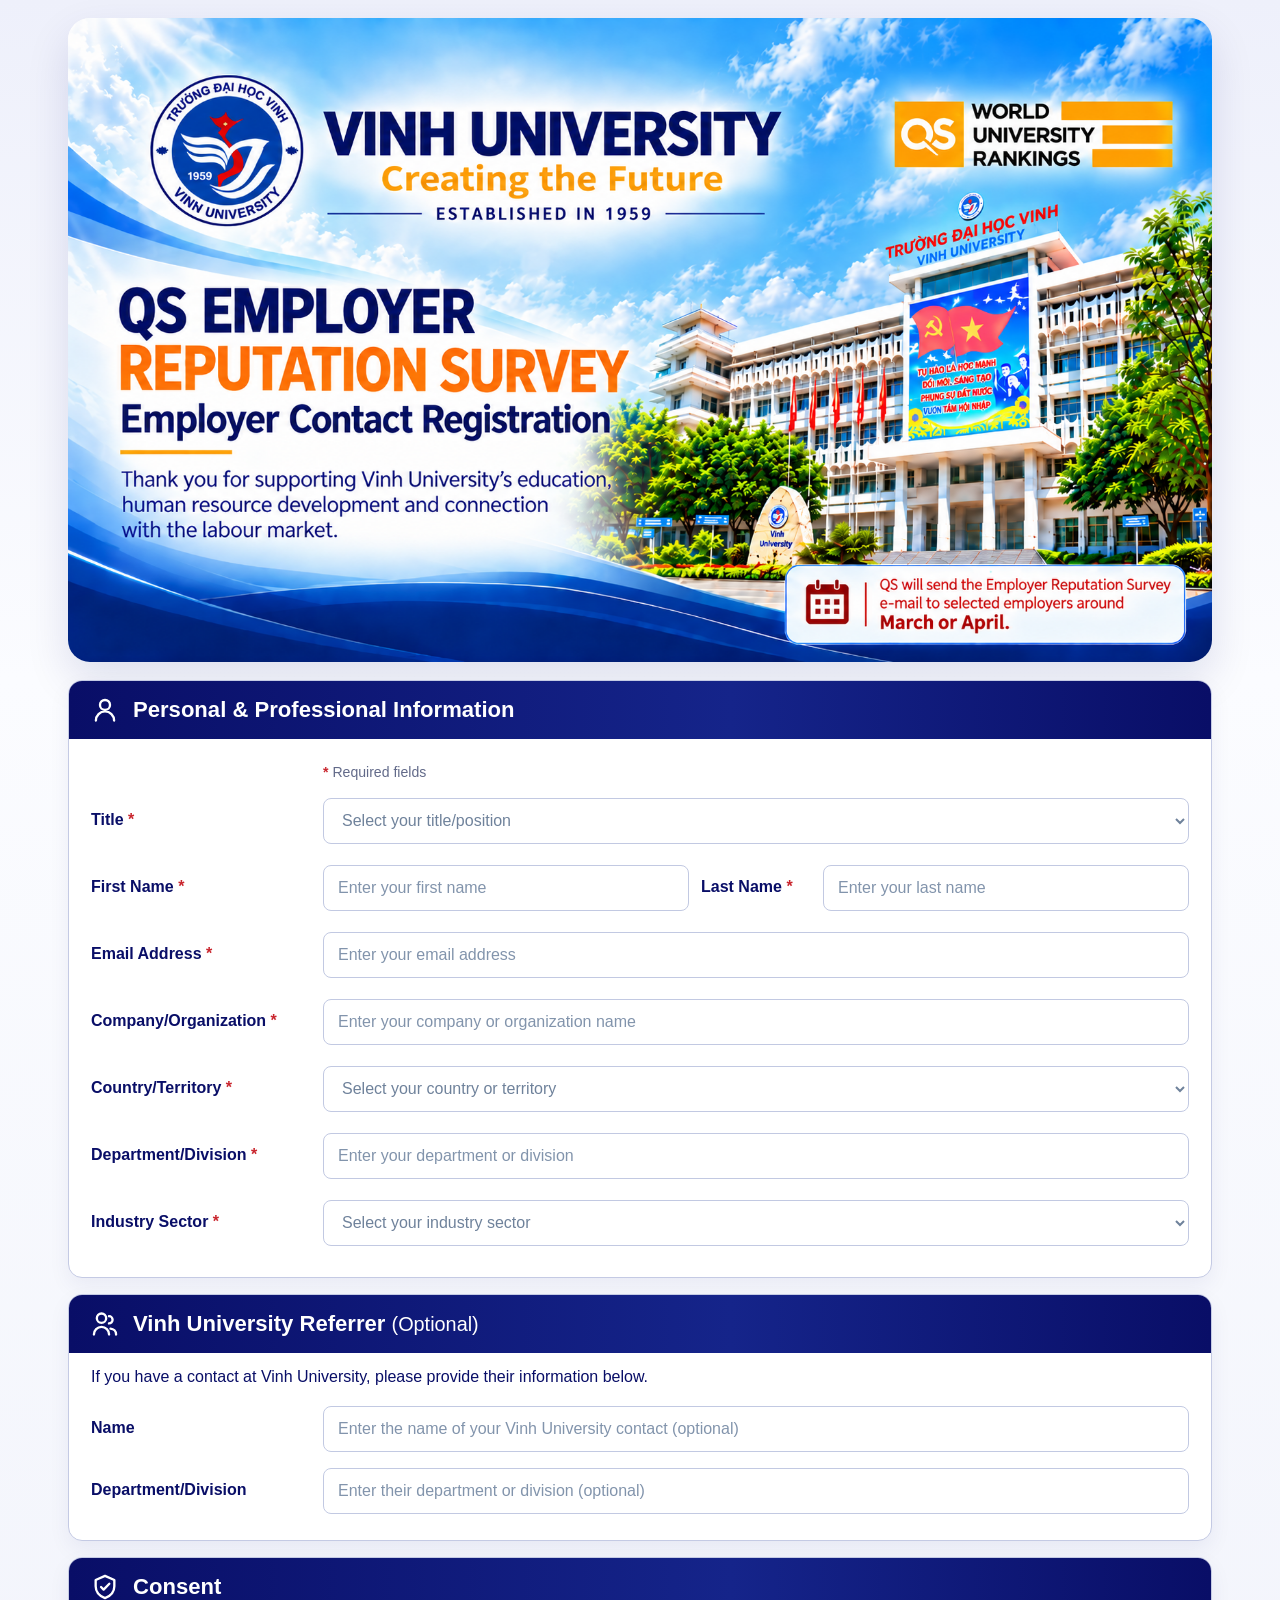
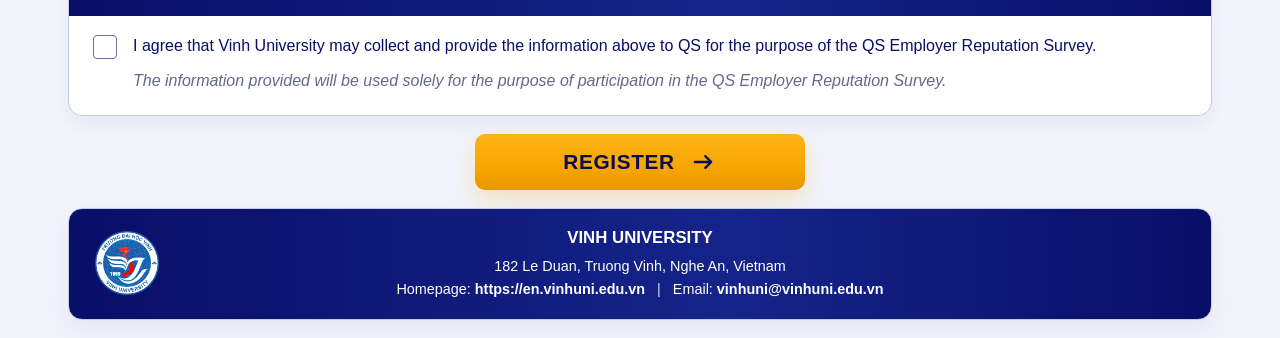
<file: index.html>
<!DOCTYPE html>
<html lang="en">
<head>
  <meta charset="UTF-8" />
  <meta name="viewport" content="width=device-width, initial-scale=1.0" />
  <meta name="description" content="Vinh University Employer Contact Registration for the QS Employer Reputation Survey." />
  <title>QS Employer Reputation Survey | Vinh University</title>
  <link rel="icon" type="image/png" href="assets/vinh-logo-round.png" />
  <link rel="apple-touch-icon" href="assets/vinh-logo-round.png" />
  <link rel="stylesheet" href="style.css" />
</head>
<body>
  <div class="site-wrap">
    <header class="top-banner" aria-label="Vinh University QS survey">
      <img src="assets/top-banner.png" alt="Vinh University QS survey banner" />
    </header>

    <main class="content-wrap">
      <form id="surveyForm" class="survey-form" novalidate>
        <section class="form-panel" aria-labelledby="personal-heading">
          <div class="panel-heading panel-heading--primary">
            <span class="panel-heading__icon" aria-hidden="true">
              <svg viewBox="0 0 24 24"><path d="M12 12a4.3 4.3 0 1 0 0-8.6 4.3 4.3 0 0 0 0 8.6ZM4.2 21a7.8 7.8 0 0 1 15.6 0"/></svg>
            </span>
            <h2 id="personal-heading">Personal &amp; Professional Information</h2>
          </div>

          <div class="panel-body">
            <div class="form-row form-row--meta" aria-hidden="true">
              <div class="form-spacer"></div>
              <p class="required-note"><span>*</span> Required fields</p>
            </div>

            <div class="form-row">
              <label class="field-label" for="title">Title <b>*</b></label>
              <div class="field-control select-wrap">
                <select id="title" name="title" aria-describedby="titleError" required>
                  <option value="">Select your title/position</option>
                  <option>CEO/President/Managing Director</option>
                  <option>COO/CFO/CTO/CIO/CMO</option>
                  <option>Director/Partner/Vice President</option>
                  <option>Senior Human Resources/Recruitment</option>
                  <option>Other Human Resources/Recruitment</option>
                  <option>Manager/Executive</option>
                  <option>Consultant/Advisor</option>
                  <option>Coordinator/Officer</option>
                  <option>Analyst/Specialist</option>
                  <option>Assistant/Administrator</option>
                  <option>Other</option>
                </select>
                <p class="field-error" id="titleError"></p>
              </div>
            </div>

            <div class="form-row form-row--split">
              <label class="field-label" for="firstName">First Name <b>*</b></label>
              <div class="field-control">
                <input id="firstName" name="firstName" type="text" autocomplete="given-name" placeholder="Enter your first name" aria-describedby="firstNameError" />
                <p class="field-error" id="firstNameError"></p>
              </div>

              <label class="field-label" for="lastName">Last Name <b>*</b></label>
              <div class="field-control">
                <input id="lastName" name="lastName" type="text" autocomplete="family-name" placeholder="Enter your last name" aria-describedby="lastNameError" />
                <p class="field-error" id="lastNameError"></p>
              </div>
            </div>

            <div class="form-row">
              <label class="field-label" for="email">Email Address <b>*</b></label>
              <div class="field-control">
                <input id="email" name="email" type="email" autocomplete="email" placeholder="Enter your email address" aria-describedby="emailError" />
                <p class="field-error" id="emailError"></p>
              </div>
            </div>

            <div class="form-row">
              <label class="field-label" for="organization">Company/Organization <b>*</b></label>
              <div class="field-control">
                <input id="organization" name="organization" type="text" placeholder="Enter your company or organization name" aria-describedby="organizationError" />
                <p class="field-error" id="organizationError"></p>
              </div>
            </div>

            <div class="form-row">
              <label class="field-label" for="country">Country/Territory <b>*</b></label>
              <div class="field-control select-wrap">
                <select id="country" name="country" aria-describedby="countryError" required>
                  <option value="">Select your country or territory</option>
                </select>
                <p class="field-error" id="countryError"></p>
              </div>
            </div>

            <div class="form-row">
              <label class="field-label" for="department">Department/Division <b>*</b></label>
              <div class="field-control">
                <input id="department" name="department" type="text" placeholder="Enter your department or division" aria-describedby="departmentError" />
                <p class="field-error" id="departmentError"></p>
              </div>
            </div>

            <div class="form-row">
              <label class="field-label" for="industrySector">Industry Sector <b>*</b></label>
              <div class="field-control select-wrap">
                <select id="industrySector" name="industrySector" aria-describedby="industrySectorError" required>
                  <option value="">Select your industry sector</option>
                  <option>Agriculture/Fishing/Forestry</option>
                  <option>Construction/Real Estate</option>
                  <option>Consulting/Professional Service</option>
                  <option>Consumer Goods</option>
                  <option>Defence/Security/Rescue</option>
                  <option>Education</option>
                  <option>Engineering</option>
                  <option>Entertainment/Leisure</option>
                  <option>Finance/Banking</option>
                  <option>Government/Public Sector</option>
                  <option>Health/Medical</option>
                  <option>Hospitality/Travel/Tourism</option>
                  <option>HR/Recruitment/Training</option>
                  <option>Law</option>
                  <option>Logistics/Transportation</option>
                  <option>Manufacturing</option>
                  <option>Media/Advertising</option>
                  <option>Metals/Mining</option>
                  <option>Non-profit/Charity</option>
                  <option>Oil &amp; Gas</option>
                  <option>Pharma/Biotech</option>
                  <option>R&amp;D/Science</option>
                  <option>Renewable Energy</option>
                  <option>Retail/Wholesale</option>
                  <option>Technology</option>
                  <option>Telecoms</option>
                  <option>Utilities</option>
                  <option>Other</option>
                </select>
                <p class="field-error" id="industrySectorError"></p>
              </div>
            </div>
          </div>
        </section>

        <section class="form-panel" aria-labelledby="referrer-heading">
          <div class="panel-heading panel-heading--primary">
            <span class="panel-heading__icon" aria-hidden="true">
              <svg viewBox="0 0 24 24"><path d="M9 11a4 4 0 1 0 0-8 4 4 0 0 0 0 8Zm6.4.5a3.1 3.1 0 1 0 0-6.2M2.5 21a6.5 6.5 0 0 1 13 0m1.2-5.1A5.1 5.1 0 0 1 21.5 21"/></svg>
            </span>
            <h2 id="referrer-heading">Vinh University Referrer <span>(Optional)</span></h2>
          </div>
          <div class="panel-body panel-body--referrer">
            <p class="section-note">If you have a contact at Vinh University, please provide their information below.</p>
            <div class="form-row">
              <label class="field-label" for="referrerName">Name</label>
              <div class="field-control"><input id="referrerName" name="referrerName" type="text" placeholder="Enter the name of your Vinh University contact (optional)" /></div>
            </div>
            <div class="form-row">
              <label class="field-label" for="referrerDepartment">Department/Division</label>
              <div class="field-control"><input id="referrerDepartment" name="referrerDepartment" type="text" placeholder="Enter their department or division (optional)" /></div>
            </div>
          </div>
        </section>

        <section class="form-panel" aria-labelledby="consent-heading">
          <div class="panel-heading panel-heading--primary">
            <span class="panel-heading__icon" aria-hidden="true">
              <svg viewBox="0 0 24 24"><path d="M12 2.5 20 6v5.3c0 5.2-3.4 8.4-8 10.2-4.6-1.8-8-5-8-10.2V6l8-3.5Z"/><path d="m8.6 12 2.2 2.2 4.9-5"/></svg>
            </span>
            <h2 id="consent-heading">Consent</h2>
          </div>
          <div class="panel-body consent-body">
            <label class="consent-check" for="consent">
              <input id="consent" name="consent" type="checkbox" />
              <span class="checkmark" aria-hidden="true"></span>
              <span>I agree that Vinh University may collect and provide the information above to QS for the purpose of the QS Employer Reputation Survey.</span>
            </label>
            <p class="consent-note">The information provided will be used solely for the purpose of participation in the QS Employer Reputation Survey.</p>
            <p class="field-error" id="consentError"></p>
          </div>
        </section>

        <div class="submit-area">
          <button id="submitButton" class="register-button" type="submit">
            <span>REGISTER</span>
            <svg viewBox="0 0 24 24" aria-hidden="true"><path d="M5 12h13M14 7l5 5-5 5"/></svg>
          </button>
        </div>
      </form>
    </main>

    <footer class="site-footer" aria-label="Vinh University contact information">
      <div class="footer-inner">
        <div class="footer-logo-wrap">
          <img src="assets/vinh-logo-round.png" alt="Vinh University logo" />
        </div>
        <div class="footer-copy">
          <p class="footer-title">VINH UNIVERSITY</p>
          <p>182 Le Duan, Truong Vinh, Nghe An, Vietnam</p>
          <p class="footer-contact">
            Homepage: <a href="https://en.vinhuni.edu.vn/" target="_blank" rel="noopener">https://en.vinhuni.edu.vn</a>
            <span class="footer-sep">|</span>
            Email: <a href="mailto:vinhuni@vinhuni.edu.vn">vinhuni@vinhuni.edu.vn</a>
          </p>
        </div>
        <div class="footer-spacer" aria-hidden="true"></div>
      </div>
    </footer>
  </div>

  <script src="script.js"></script>
</body>
</html>
</file>
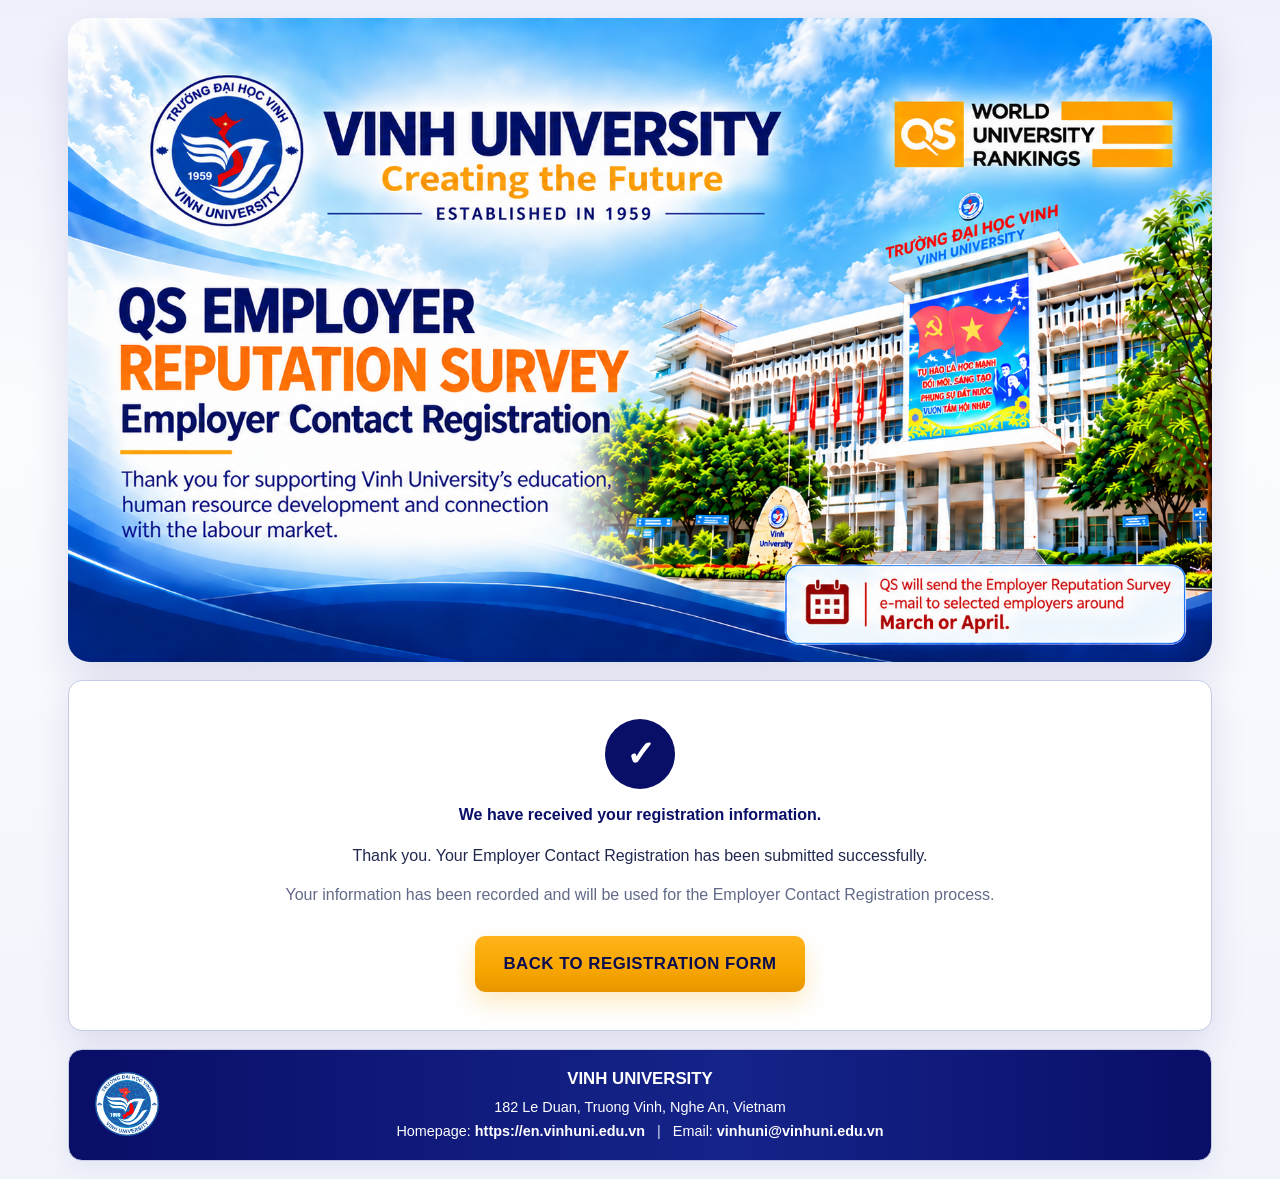
<file: success.html>
<!DOCTYPE html>
<html lang="en">
<head>
  <meta charset="UTF-8" />
  <meta name="viewport" content="width=device-width, initial-scale=1.0" />
  <meta name="description" content="Vinh University QS Employer Reputation Survey registration confirmation." />
  <title>Registration Received | Vinh University</title>
  <link rel="icon" type="image/png" href="assets/vinh-logo-round.png" />
  <link rel="apple-touch-icon" href="assets/vinh-logo-round.png" />
  <link rel="stylesheet" href="style.css" />
</head>
<body>
  <div class="site-wrap success-page">
    <header class="top-banner" aria-label="Vinh University QS survey">
      <img src="assets/top-banner.png" alt="Vinh University QS survey banner" />
    </header>

    <main class="success-main">
      <section class="success-panel" aria-labelledby="success-title">
        <div class="success-panel__icon" aria-hidden="true">✓</div>
        <h1 id="success-title">We have received your registration information.</h1>
        <p>Thank you. Your Employer Contact Registration has been submitted successfully.</p>
        <p class="success-note">Your information has been recorded and will be used for the Employer Contact Registration process.</p>
        <a class="success-back" href="index.html">BACK TO REGISTRATION FORM</a>
      </section>
    </main>

    <footer class="site-footer" aria-label="Vinh University contact information">
      <div class="footer-inner">
        <div class="footer-logo-wrap">
          <img src="assets/vinh-logo-round.png" alt="Vinh University logo" />
        </div>
        <div class="footer-copy">
          <p class="footer-title">VINH UNIVERSITY</p>
          <p>182 Le Duan, Truong Vinh, Nghe An, Vietnam</p>
          <p class="footer-contact">
            Homepage: <a href="https://en.vinhuni.edu.vn/" target="_blank" rel="noopener">https://en.vinhuni.edu.vn</a>
            <span class="footer-sep">|</span>
            Email: <a href="mailto:vinhuni@vinhuni.edu.vn">vinhuni@vinhuni.edu.vn</a>
          </p>
        </div>
        <div class="footer-spacer" aria-hidden="true"></div>
      </div>
    </footer>
  </div>
</body>
</html>
</file>
<file: style.css>
:root {
  --navy: #090e67;
  --navy-2: #070b4f;
  --blue: #15248a;
  --line: #cbd1ea;
  --qs-orange: #f7a600;
  --qs-orange-dark: #e89600;
  --red: #c9252d;
  --text: #20284f;
  --muted: #626a89;
  --error: #c42129;
  --shadow: 0 18px 44px rgba(9, 14, 103, 0.12);
}

* { box-sizing: border-box; }
html { scroll-behavior: smooth; }
body {
  margin: 0;
  min-width: 320px;
  background: linear-gradient(180deg, #eef0fb 0%, #fbfcff 35%, #f1f3fb 100%);
  color: var(--text);
  font-family: Arial, Helvetica, sans-serif;
  line-height: 1.45;
}

img { display: block; max-width: 100%; }
button, input, select { font: inherit; }
button { cursor: pointer; }

.site-wrap {
  width: min(100%, 1180px);
  margin: 0 auto;
  padding: 18px;
}

.top-banner {
  overflow: hidden;
  border-radius: 22px;
  background: #fff;
  box-shadow: var(--shadow);
}
.top-banner img {
  width: 100%;
  height: auto;
}

.content-wrap { margin-top: 18px; }
.survey-form { display: grid; gap: 16px; }

.form-panel {
  overflow: hidden;
  border: 1px solid #c4cae4;
  border-radius: 14px;
  background: #fff;
  box-shadow: 0 8px 22px rgba(9, 14, 103, 0.06);
}

.panel-heading {
  display: flex;
  align-items: center;
  gap: 12px;
  min-height: 58px;
  padding: 11px 20px;
}
.panel-heading--primary {
  color: #fff;
  background: linear-gradient(90deg, #090e67 0%, #15248a 58%, #090e67 100%);
}
.panel-heading__icon {
  width: 32px;
  height: 32px;
  display: grid;
  place-items: center;
  flex: 0 0 auto;
}
.panel-heading__icon svg {
  width: 28px;
  height: 28px;
  fill: none;
  stroke: currentColor;
  stroke-width: 2;
  stroke-linecap: round;
  stroke-linejoin: round;
}
.panel-heading h2 {
  margin: 0;
  font-size: clamp(1.08rem, 2vw, 1.38rem);
  line-height: 1.2;
}
.panel-heading h2 span { font-size: .9em; font-weight: 500; }

.panel-body { padding: 16px 22px 18px; }
.panel-body--referrer { padding-top: 12px; }
.section-note { margin: 0 0 10px 0; color: var(--navy); }

.form-row--meta {
  padding: 2px 0 2px;
  align-items: center;
}

.form-spacer {
  min-height: 1px;
}

.required-note {
  margin: 0;
  color: var(--muted);
  font-size: .88rem;
  line-height: 1.35;
}

.required-note span {
  color: var(--red);
  font-weight: 700;
}

.form-row {
  display: grid;
  grid-template-columns: 220px minmax(0, 1fr);
  gap: 12px;
  align-items: start;
  padding: 8px 0;
}
.form-row--split {
  grid-template-columns: 220px minmax(0, 1fr) 110px minmax(0, 1fr);
}

.field-label {
  padding-top: 10px;
  color: var(--navy);
  font-weight: 700;
}
.field-label b { color: var(--red); }

.field-control input,
.field-control select {
  width: 100%;
  min-height: 46px;
  padding: 10px 14px;
  border: 1.5px solid #c2c9e2;
  border-radius: 8px;
  background: #fff;
  color: var(--text);
  outline: none;
  transition: border-color .18s ease, box-shadow .18s ease, background .18s ease;
}
.field-control input::placeholder { color: #8294ac; }
.field-control select { color: #6f829b; }
.field-control select:valid { color: var(--text); }
.field-control input:focus,
.field-control select:focus {
  border-color: #25379b;
  box-shadow: 0 0 0 4px rgba(9, 14, 103, .12);
}
.field-control.is-invalid input,
.field-control.is-invalid select {
  border-color: var(--error);
  background: #fff7f7;
}
.field-error {
  margin: 5px 0 0;
  min-height: 0;
  color: var(--error);
  font-size: .8rem;
  line-height: 1.2;
}

.consent-body { padding: 18px 24px; }
.consent-check {
  position: relative;
  display: grid;
  grid-template-columns: 28px 1fr;
  gap: 12px;
  align-items: start;
  cursor: pointer;
  color: var(--navy);
}
.consent-check input {
  position: absolute;
  opacity: 0;
  width: 1px;
  height: 1px;
}
.checkmark {
  width: 24px;
  height: 24px;
  margin-top: 1px;
  display: grid;
  place-items: center;
  border: 1.8px solid #6873a8;
  border-radius: 4px;
  background: #fff;
}
.checkmark::after {
  content: "";
  width: 11px;
  height: 6px;
  border-left: 2px solid #fff;
  border-bottom: 2px solid #fff;
  transform: rotate(-45deg) scale(0);
  transition: transform .14s ease;
}
.consent-check input:checked + .checkmark {
  background: var(--blue);
  border-color: var(--blue);
}
.consent-check input:checked + .checkmark::after { transform: rotate(-45deg) scale(1); }
.consent-check input:focus-visible + .checkmark { outline: 3px solid rgba(29, 117, 192, .14); outline-offset: 2px; }
.consent-note {
  margin: 10px 0 0 40px;
  color: var(--muted);
  font-style: italic;
}
.consent-body .field-error { margin-left: 40px; }
.consent-body.is-invalid .consent-check { color: #991d24; }

.submit-area {
  display: flex;
  justify-content: center;
  padding-top: 2px;
}
.register-button {
  min-width: 330px;
  min-height: 56px;
  display: inline-flex;
  justify-content: center;
  align-items: center;
  gap: 14px;
  border: 0;
  border-radius: 10px;
  background: linear-gradient(180deg, #ffb31a 0%, var(--qs-orange) 60%, var(--qs-orange-dark) 100%);
  color: var(--navy-2);
  font-size: 1.3rem;
  font-weight: 800;
  letter-spacing: .03em;
  box-shadow: 0 10px 24px rgba(247, 166, 0, .25);
  transition: transform .18s ease, box-shadow .18s ease, filter .18s ease;
}
.register-button:hover {
  transform: translateY(-1px);
  box-shadow: 0 14px 30px rgba(247, 166, 0, .33);
  filter: saturate(1.06);
}
.register-button:disabled {
  opacity: .7;
  cursor: wait;
  transform: none;
}
.register-button svg {
  width: 28px;
  fill: none;
  stroke: currentColor;
  stroke-width: 2;
  stroke-linecap: round;
  stroke-linejoin: round;
}

.site-footer {
  position: relative;
  overflow: hidden;
  margin-top: 18px;
  border: 1px solid #c4cae4;
  border-radius: 14px;
  background: linear-gradient(90deg, #090e67 0%, #15248a 58%, #090e67 100%);
  color: #fff;
  box-shadow: 0 8px 22px rgba(9, 14, 103, 0.06);
  font-family: Arial, Helvetica, sans-serif;
}
.footer-inner {
  display: grid;
  grid-template-columns: 86px minmax(0, 1fr) 86px;
  align-items: center;
  gap: 16px;
  min-height: 104px;
  padding: 14px 26px 16px;
}
.footer-logo-wrap {
  display: flex;
  align-items: center;
  justify-content: flex-start;
}
.footer-logo-wrap img {
  width: 64px;
  height: 64px;
  object-fit: contain;
}
.footer-copy {
  text-align: center;
  color: #fff;
  font-family: inherit;
}
.footer-copy p {
  margin: 3px 0;
  font-size: .9rem;
  line-height: 1.45;
}
.footer-copy .footer-title {
  margin-bottom: 5px;
  color: #fff;
  font-size: 1.05rem;
  font-weight: 800;
  letter-spacing: 0;
}
.footer-copy a {
  color: #fff;
  font-weight: 700;
  text-decoration: none;
}
.footer-copy a:hover { text-decoration: underline; }
.footer-sep { margin: 0 8px; color: #d9dcf2; }

.success-main {
  width: 100%;
  min-height: 360px;
  padding: 18px 0 0;
}
.success-panel {
  width: 100%;
  min-height: 340px;
  padding: 38px 32px;
  display: flex;
  flex-direction: column;
  align-items: center;
  justify-content: center;
  text-align: center;
  border: 1px solid #c4cae4;
  border-radius: 14px;
  background: #fff;
  box-shadow: 0 14px 36px rgba(9, 14, 103, .10);
}
.success-panel__icon {
  width: 70px;
  height: 70px;
  margin: 0 auto 14px;
  display: grid;
  place-items: center;
  border-radius: 50%;
  background: var(--navy);
  color: #fff;
  font-size: 2.2rem;
  font-weight: 800;
}
.success-kicker {
  margin: 0 0 8px;
  color: var(--blue);
  font-weight: 800;
  text-transform: uppercase;
  letter-spacing: .06em;
}
.success-panel h1 {
  margin: 0 0 10px;
  color: var(--navy);
  font-size: 1rem;
  line-height: 1.45;
  font-weight: 800;
}
.success-panel p {
  margin: 8px 0;
  font-size: 1rem;
  line-height: 1.45;
}
.success-note { color: var(--muted); }
.success-back {
  min-width: 330px;
  min-height: 56px;
  margin-top: 22px;
  padding: 14px 22px;
  display: inline-flex;
  align-items: center;
  justify-content: center;
  border-radius: 10px;
  background: linear-gradient(180deg, #ffb31a 0%, var(--qs-orange) 60%, var(--qs-orange-dark) 100%);
  color: var(--navy-2);
  text-decoration: none;
  font-size: 1.05rem;
  font-weight: 800;
  letter-spacing: .03em;
  box-shadow: 0 10px 24px rgba(247, 166, 0, .25);
  transition: transform .18s ease, box-shadow .18s ease, filter .18s ease;
}
.success-back:hover {
  transform: translateY(-1px);
  box-shadow: 0 14px 30px rgba(247, 166, 0, .33);
  filter: saturate(1.06);
}
.success-back:focus-visible {
  outline: 3px solid rgba(247, 166, 0, .28);
  outline-offset: 3px;
}

@media (max-width: 980px) {
  .site-wrap { padding: 14px; }
  .form-row { grid-template-columns: 190px minmax(0, 1fr); }
  .form-row--split { grid-template-columns: 190px minmax(0, 1fr); }
  .form-row--split .field-label:nth-of-type(2) { grid-column: 1; }
  .section-note { margin-left: 0; }
}

@media (max-width: 720px) {
  .site-wrap { padding: 10px; }
  .top-banner { border-radius: 14px; }
  .panel-heading { min-height: 52px; padding: 10px 14px; }
  .panel-body, .consent-body { padding: 14px; }
  .form-row, .form-row--meta, .form-row--split {
    grid-template-columns: 1fr;
    gap: 6px;
  }
  .field-label { padding-top: 0; }
  .register-button { width: 100%; min-width: 0; }
  .footer-inner {
    grid-template-columns: 64px minmax(0, 1fr);
    gap: 12px;
    padding: 14px 16px 16px;
  }
  .footer-spacer { display: none; }
  .footer-logo-wrap img { width: 54px; height: 54px; }
  .footer-copy { text-align: left; }
  .footer-contact { display: flex; flex-wrap: wrap; gap: 2px 5px; }
  .footer-sep { display: none; }
  .success-main { min-height: 320px; }
  .success-panel { min-height: 300px; padding: 30px 18px; }
  .success-back { width: 100%; min-width: 0; }
}

@media (max-width: 480px) {
  .site-wrap { padding: 0; }
  .top-banner { border-radius: 0; box-shadow: none; }
  .content-wrap { margin: 10px 8px 0; }
  .survey-form { gap: 10px; }
  .form-panel { border-radius: 10px; }
  .panel-heading h2 { font-size: 1rem; }
  .field-control input,
  .field-control select { min-height: 44px; padding: 9px 11px; }
  .consent-note, .consent-body .field-error { margin-left: 40px; }
  .site-footer { margin-top: 10px; border-radius: 10px; }
  .footer-inner {
    grid-template-columns: 1fr;
    justify-items: center;
    text-align: center;
    padding: 14px 14px 16px;
  }
  .footer-logo-wrap img { width: 58px; height: 58px; }
  .footer-copy { text-align: center; }
  .footer-contact { justify-content: center; }
  .success-main { padding: 18px 8px; }
}
</file>
